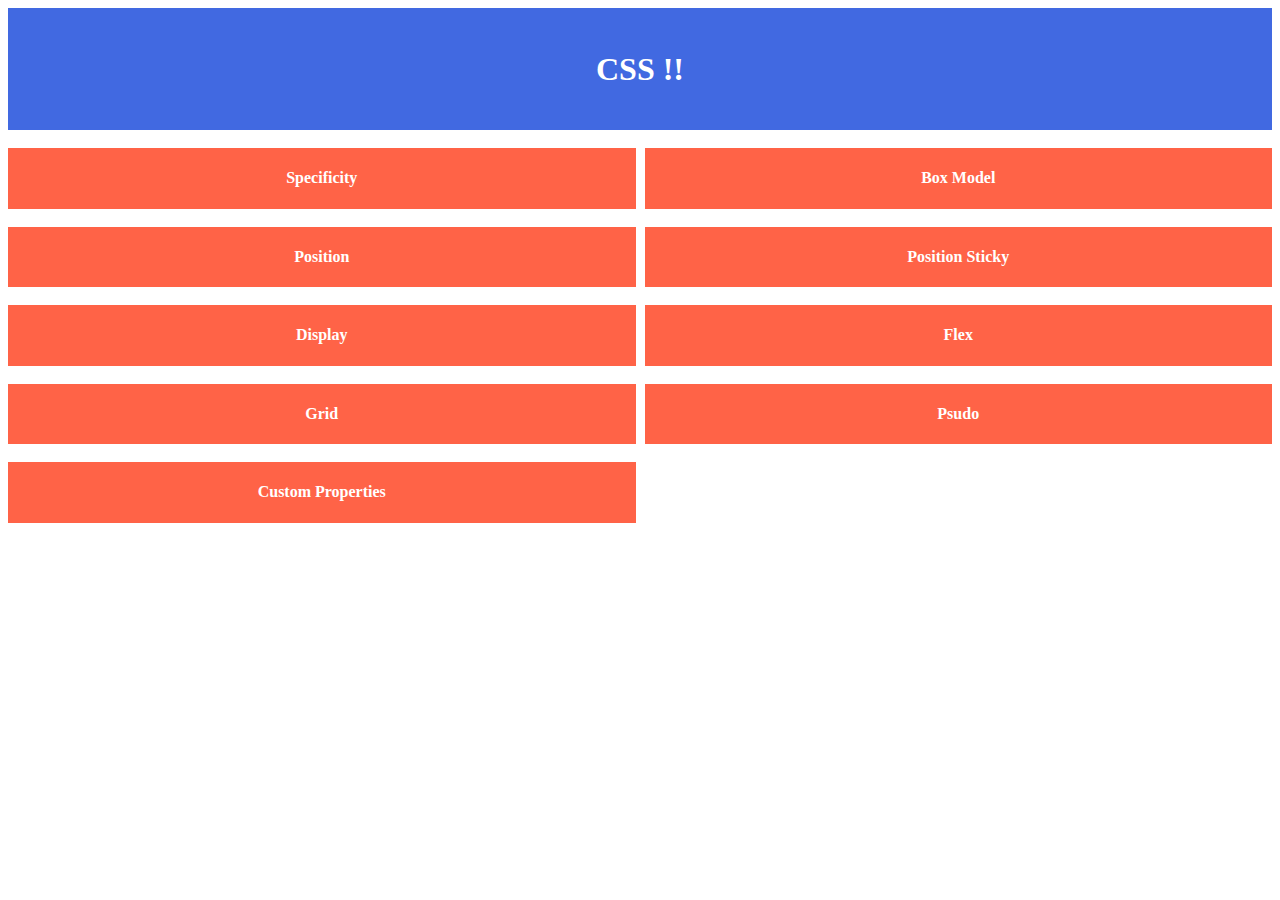
<file: index.html>
<!DOCTYPE html>
<html lang="en">

<head>
    <meta charset="UTF-8">
    <meta http-equiv="X-UA-Compatible" content="IE=edge">
    <meta name="viewport" content="width=device-width, initial-scale=1.0">
    <link rel="stylesheet" href="./index.css">
    <title>Document</title>
</head>

<body>
    <div class="main">
        <div class="item item-one">
            <h4>CSS !!</h4>
        </div>
        <a class="item" href="../1.10-Specificity/index.html">
            <h4>Specificity</h4>

        </a>
        <a class="item" href="../1.11-BoxModel/index.html">
            <h4>Box Model</h4>

        </a>
        <a class="item" href="../1.12-Position/index.html">
            <h4>Position</h4>

        </a>
        <a class="item" href="../1.12-Position Sticky/index.html">
            <h4>Position Sticky</h4>

        </a>
        <a class="item" href="../1.13-Display/index.html">
            <h4>Display</h4>

        </a>
        <a class="item" href="../1.14-Flex/index.html">
            <h4>Flex</h4>

        </a>
        <a class="item" href="../1.15-Grid/index.html">
            <h4>Grid</h4>

        </a>
        <a class="item" href="../1.16-Psudo/index.html">
            <h4>Psudo</h4>

        </a>
        <a class="item" href="../1.17-customProperties/index.html">
            <h4>Custom Properties</h4>

        </a>
    </div>

</body>

</html>
</file>
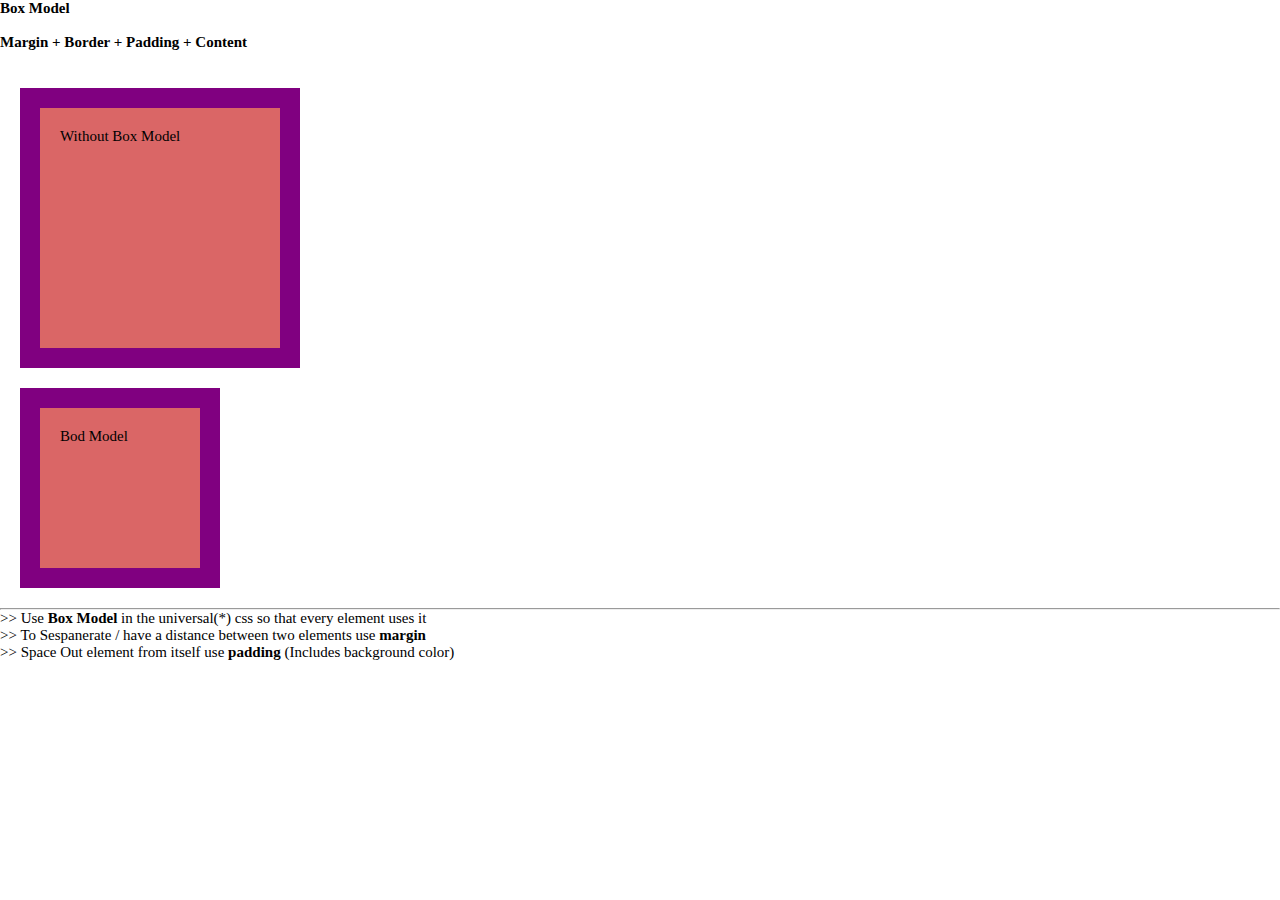
<file: 1.11-BoxModel/index.html>
<!DOCTYPE html>
<html lang="en">

<head>
    <meta charset="UTF-8">
    <meta http-equiv="X-UA-Compatible" content="IE=edge">
    <meta name="viewport" content="width=device-width, initial-scale=1.0">
    <link rel="stylesheet" href="style.css">
    <title>Box Model</title>
</head>

<body>
    <h2>Box Model</h2>
    <br>
    <h6 class="specificity"> Margin + Border + Padding + Content</h6>
    <br>
    <div class="box1">
        <p>Without Box Model</p>
    </div>

    <div class="box2">
        <p>Bod Model</p>
    </div>
</body>

<hr>

<ul>
    <li>
        <span>>> </span>
        <span>Use <b>Box Model </b> in the universal(*) css so that every element uses it</span>
    </li>
    <li>
        <span>>> </span>
        <span>To Sespanerate / have a distance between two elements use <b>margin</b></span>
    </li>
    <li>
        <span>>> </span>
        <span>Space Out element from itself use <b>padding</b> (Includes background color) </span>
    </li>
</ul>



</html>
</file>
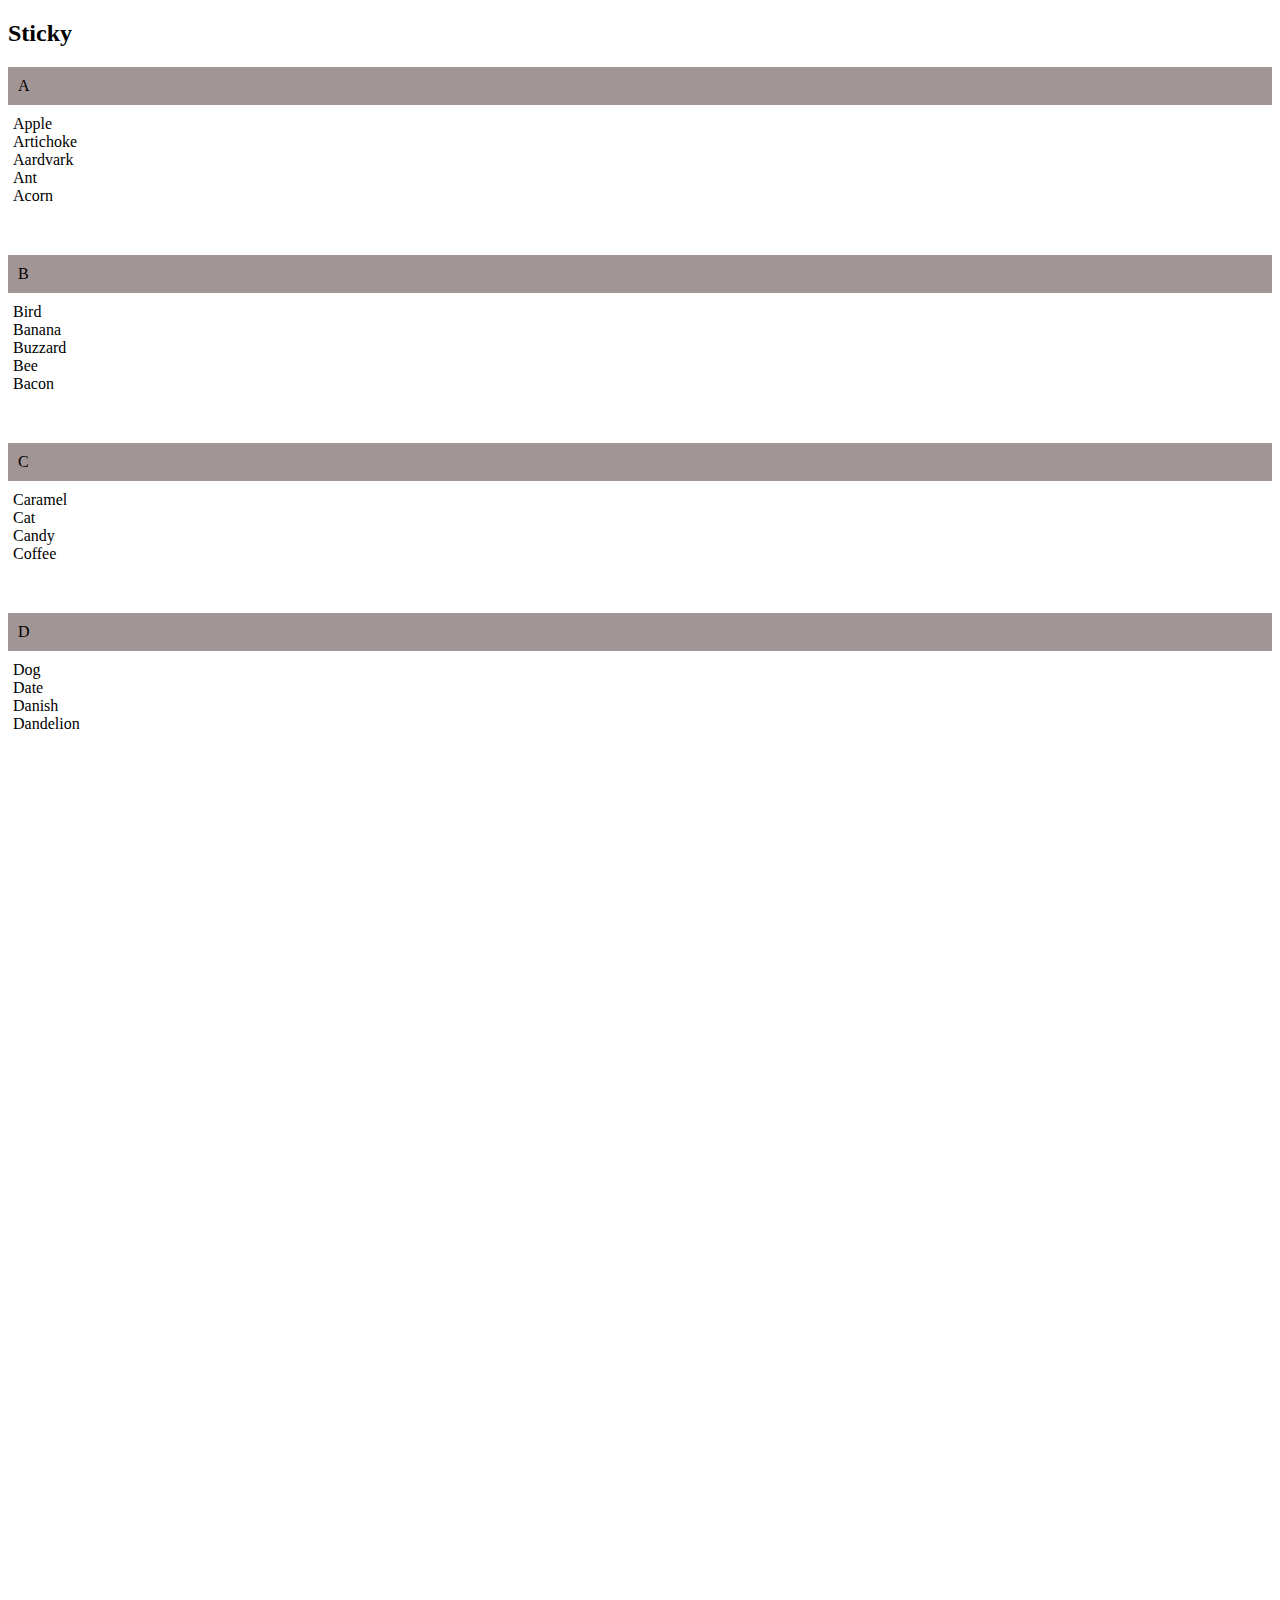
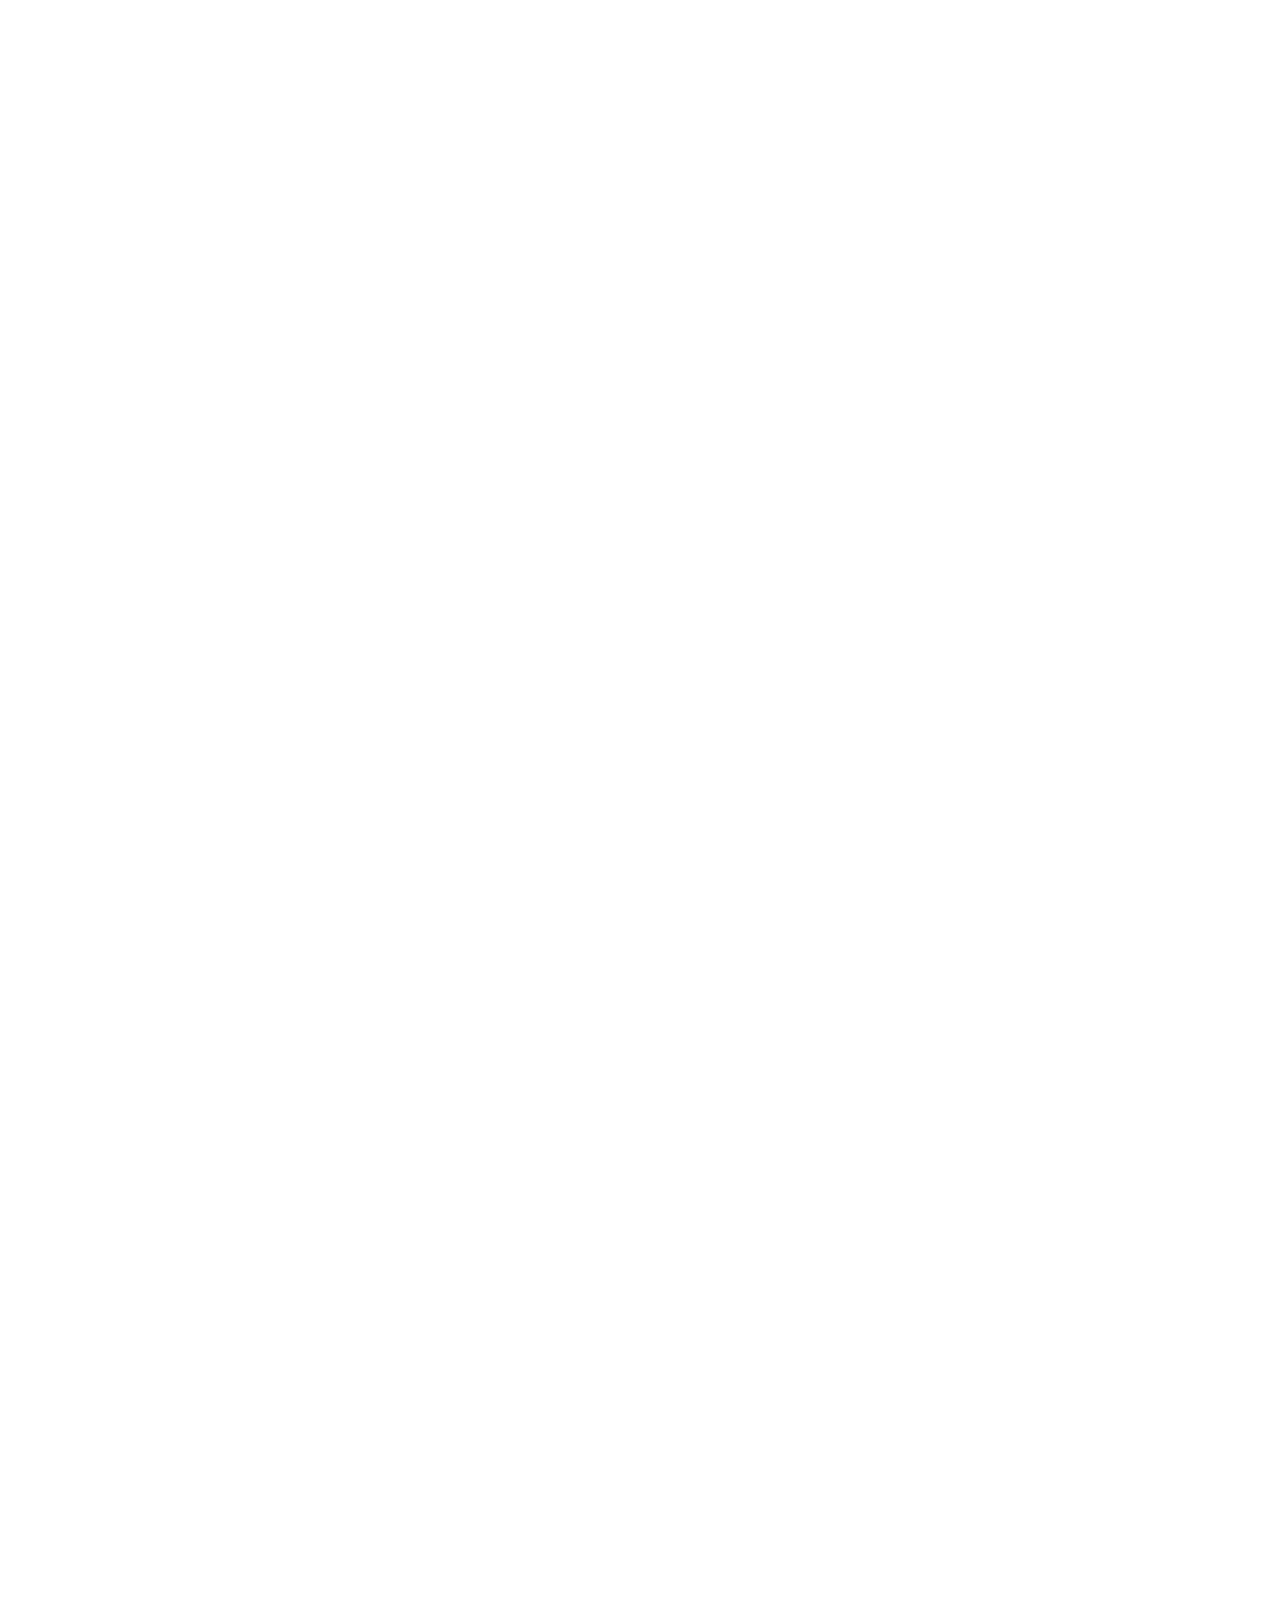
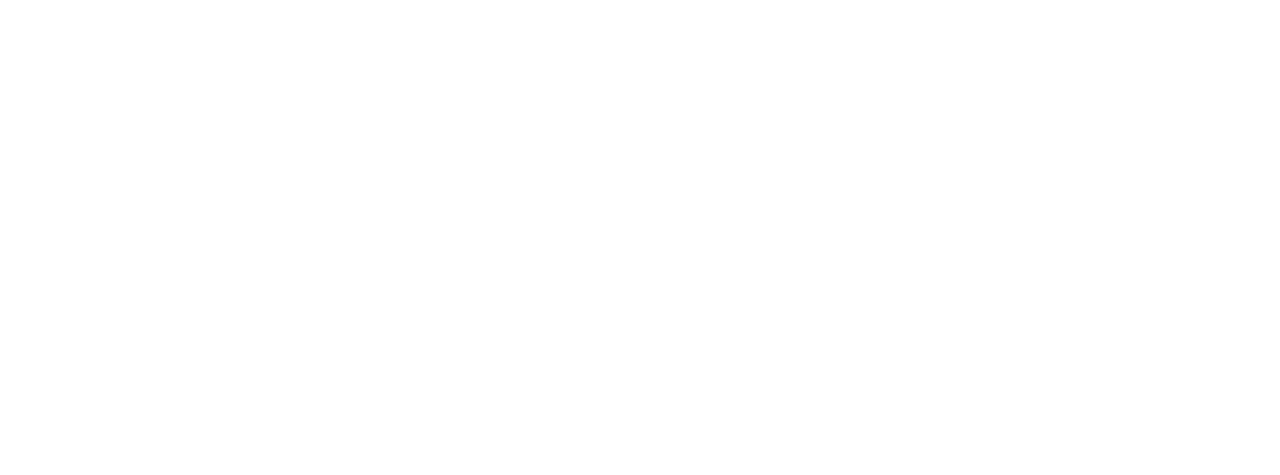
<file: 1.12-Position Sticky/index.html>
<!DOCTYPE html>
<html lang="en">

<head>
    <meta charset="UTF-8">
    <meta http-equiv="X-UA-Compatible" content="IE=edge">
    <meta name="viewport" content="width=device-width, initial-scale=1.0">
    <link rel="stylesheet" href="style.css">
    <title>Sticky</title>
</head>

<body>
    <h2 id="heading">Sticky </h2>
    <div class="container">
        <div class="list">
            <div class="list-group">
                <div class="list-header">
                    A
                </div>
                <div class="list-content">
                    <div>Apple</div>
                    <div>Artichoke</div>
                    <div>Aardvark</div>
                    <div>Ant</div>
                    <div>Acorn</div>
                </div>
            </div>
            <div class="list-group">
                <div class="list-header">
                    B
                </div>
                <div class="list-content">
                    <div>Bird</div>
                    <div>Banana</div>
                    <div>Buzzard</div>
                    <div>Bee</div>
                    <div>Bacon</div>
                </div>
            </div>
            <div class="list-group">
                <div class="list-header">
                    C
                </div>
                <div class="list-content">
                    <div>Caramel</div>
                    <div>Cat</div>
                    <div>Candy</div>
                    <div>Coffee</div>
                </div>
            </div>
            <div class="list-group">
                <div class="list-header">
                    D
                </div>
                <div class="list-content">
                    <div>Dog</div>
                    <div>Date</div>
                    <div>Danish</div>
                    <div>Dandelion</div>
                </div>
            </div>
        </div>
    </div>

</html>
</file>
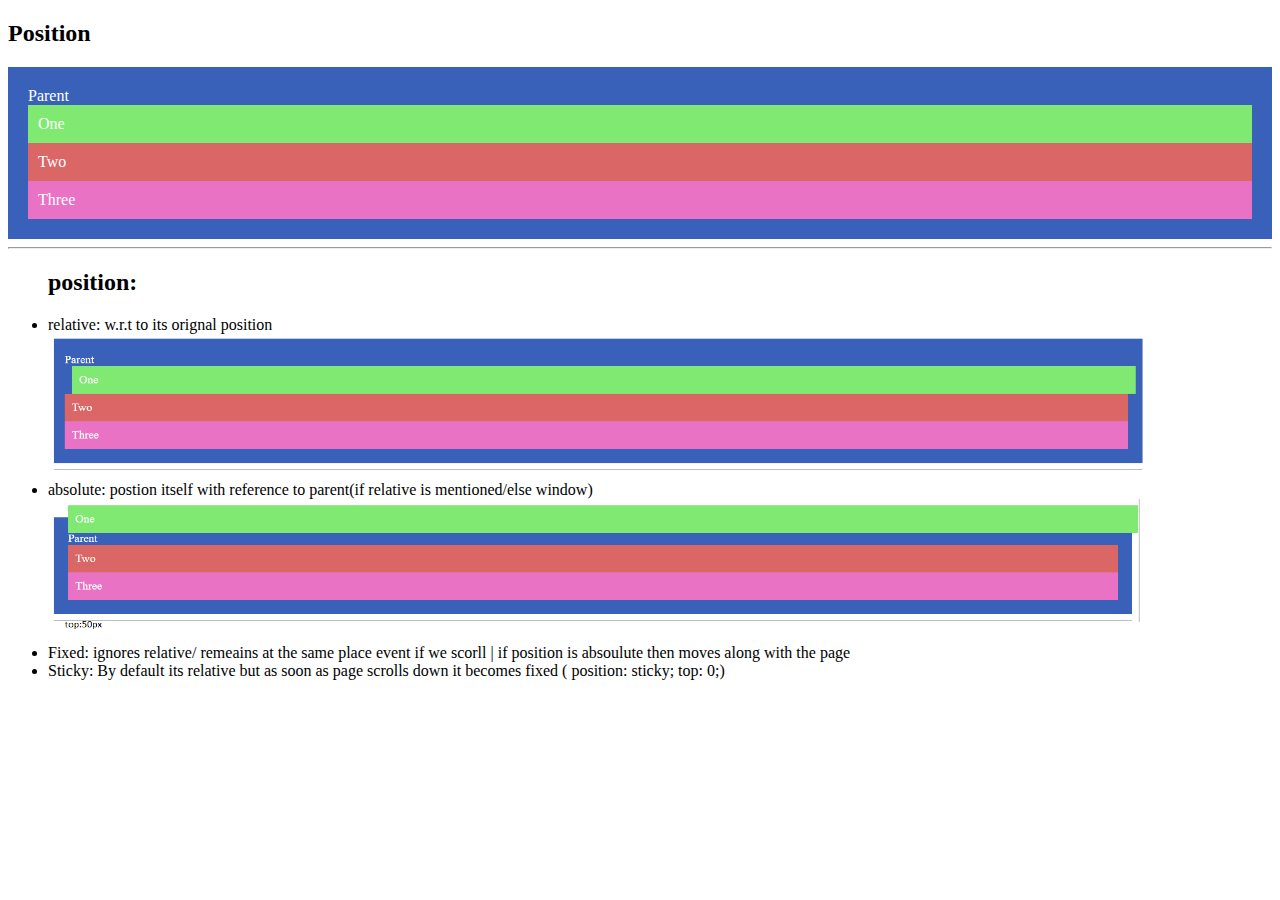
<file: 1.12-Position/index.html>
<!DOCTYPE html>
<html lang="en">

<head>
    <meta charset="UTF-8">
    <meta http-equiv="X-UA-Compatible" content="IE=edge">
    <meta name="viewport" content="width=device-width, initial-scale=1.0">
    <link rel="stylesheet" href="style.css">
    <title>Position</title>
</head>

<body>
    <h2>Position </h2>
    <div class="parent">
        Parent
        <div class="child-one">One</div>
        <div class="child-two">Two</div>
        <div class="child-three">Three</div>
    </div>
    <hr>
    <ul>
        <h2>position:</h2>
        <li>relative: w.r.t to its orignal position
            <img src="./position-relative.png" width="90%">
        </li>
        <li>absolute: postion itself with reference to parent(if relative is mentioned/else window)
            <img src="./position-absolute.png" width="90%">
        </li>
        <li>Fixed: ignores relative/ remeains at the same place event if we scorll | if position is absoulute then moves
            along with the page</li>
        <li>Sticky: By default its relative but as soon as page scrolls down it becomes fixed ( position: sticky;
            top: 0;)</li>
    </ul>

</html>
</file>
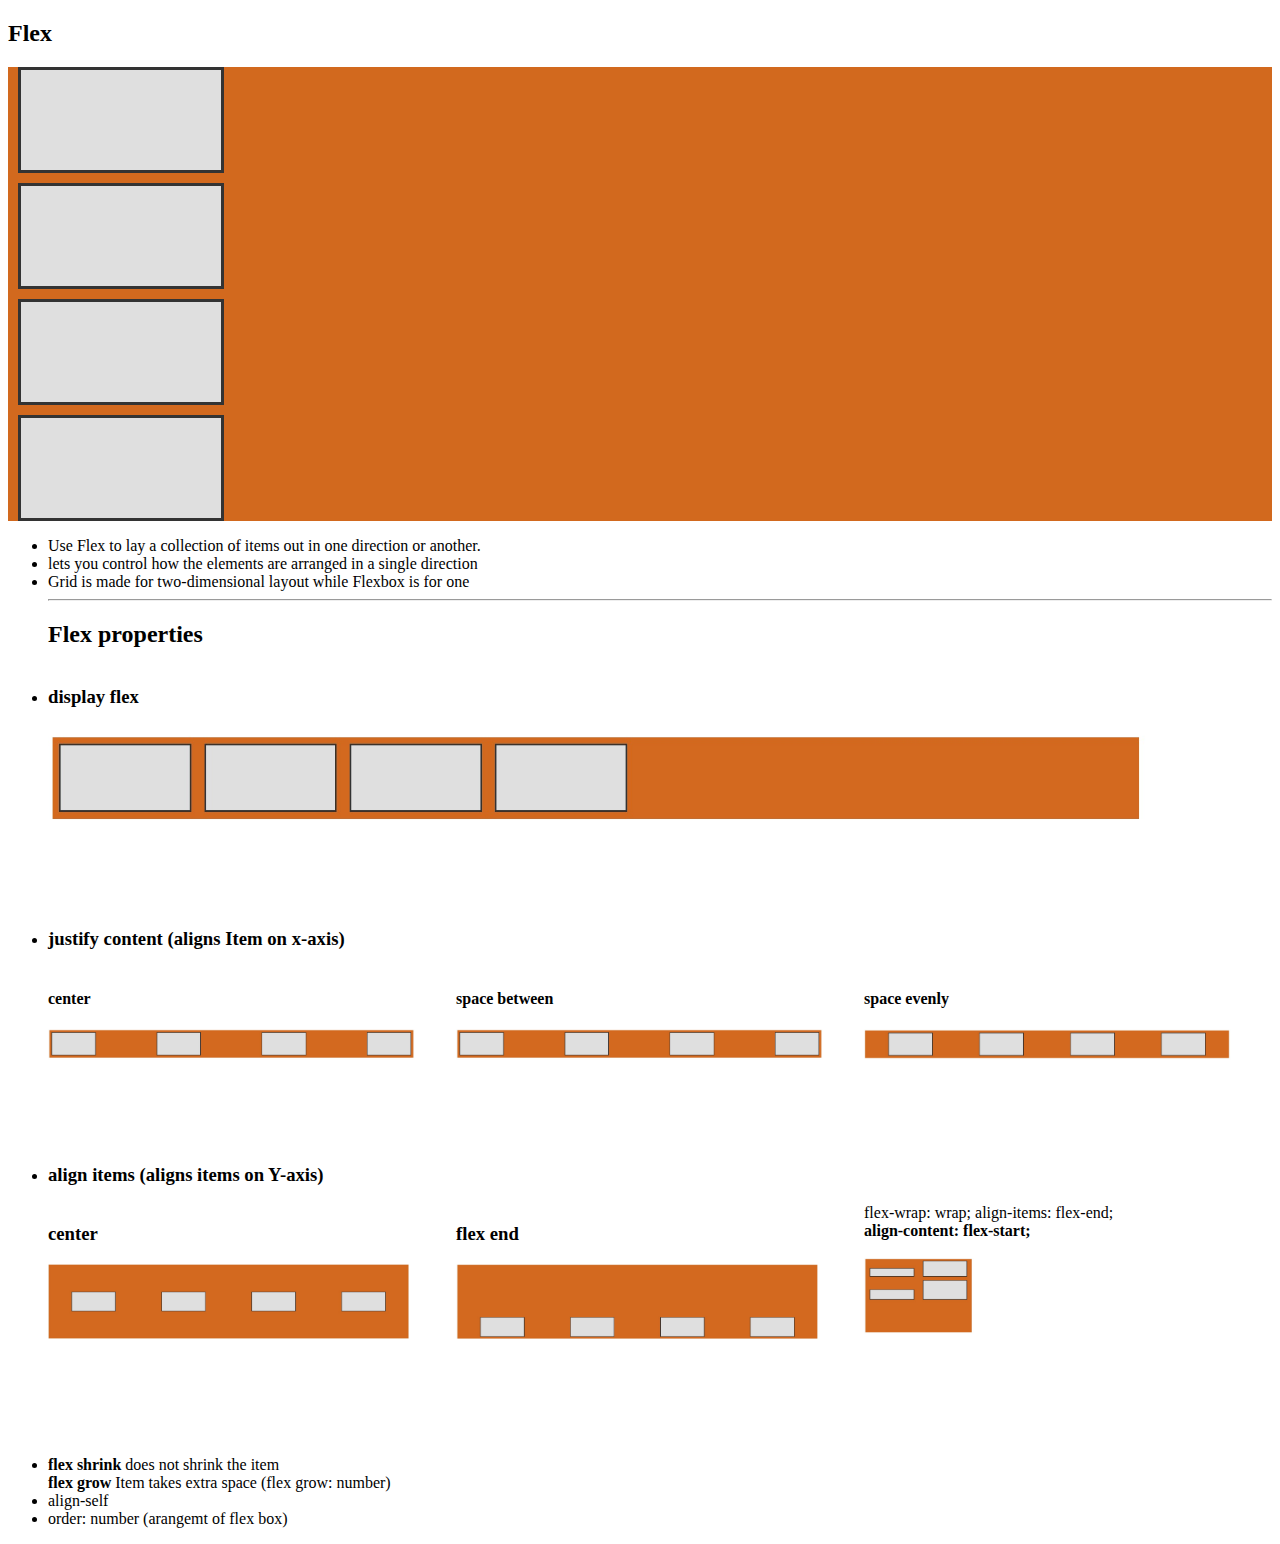
<file: 1.14-Flex/index.html>
<!DOCTYPE html>
<html lang="en">

<head>
    <meta charset="UTF-8">
    <meta http-equiv="X-UA-Compatible" content="IE=edge">
    <meta name="viewport" content="width=device-width, initial-scale=1.0">
    <link rel="stylesheet" href="style.css">
    <title>Flex</title>
</head>

<body>
    <h2 id="heading">Flex </h2>
    <div class="flexbox-container">
        <div class="flexbox-item flexboxItem-1"></div>
        <div class="flexbox-item flexboxItem-2"></div>
        <div class="flexbox-item flexboxItem-3"></div>
        <div class="flexbox-item flexboxItem-4"></div>
    </div>
</body>

<div>
    <ul>
        <li> Use Flex to lay a collection of items out in one direction or another. </li>
        <li>lets you control how the elements are arranged in a single direction</li>
        <li>Grid is made for two-dimensional layout while Flexbox is for one</li>
        <hr>
        <h2>Flex properties</h2>
        <li class="li">
            <div class="fleximages">
                <div class="imageItem">
                    <h3>display flex</h3>
                    <img class="" src="./displayflex.jpg">
                </div>

            </div>
        </li>
        <li class="li">
            <h3>justify content (aligns Item on x-axis)</h3>
            <div class="fleximages">
                <div class="imageItem">
                    <h4>center</h4>
                    <img class="" src="./justifycontent.jpg">
                </div>
                <div class="imageItem">
                    <h4>space between</h4>
                    <img class="" src="./spacebetween.jpg">
                </div>
                <div class="imageItem">
                    <h4>space evenly</h4>
                    <img class="" src="./spacearound.jpg">
                </div>
            </div>
        </li>
        <li class="li">
            <h3>align items (aligns items on Y-axis)</h3>
            <div class="fleximages">
                <div class="imageItem">
                    <h3>center</h3>
                    <img class="imageHeight" src="./alginCenter.jpg">
                </div>
                <div class="imageItem">
                    <h3>flex end</h3>
                    <img class="imageHeight" src="./flexend.jpg">
                </div>
                <div class="imageItem">
                    <span> flex-wrap: wrap;</span>
                    <span> align-items: flex-end;</span><br>
                    <h4 style="display: inline;">align-content: flex-start;</h4><br><br>
                    <img class="imageHeight" src="./alignContent.jpg">
                </div>
            </div>
        </li>
        <li>
            <b>flex shrink</b> does not shrink the item<br>
            <b>flex grow</b> Item takes extra space (flex grow: number)
        </li>
        <li>
            align-self
        </li>
        <li>
            order: number (arangemt of flex box)
        </li>
    </ul>
</div>

</html>
</file>
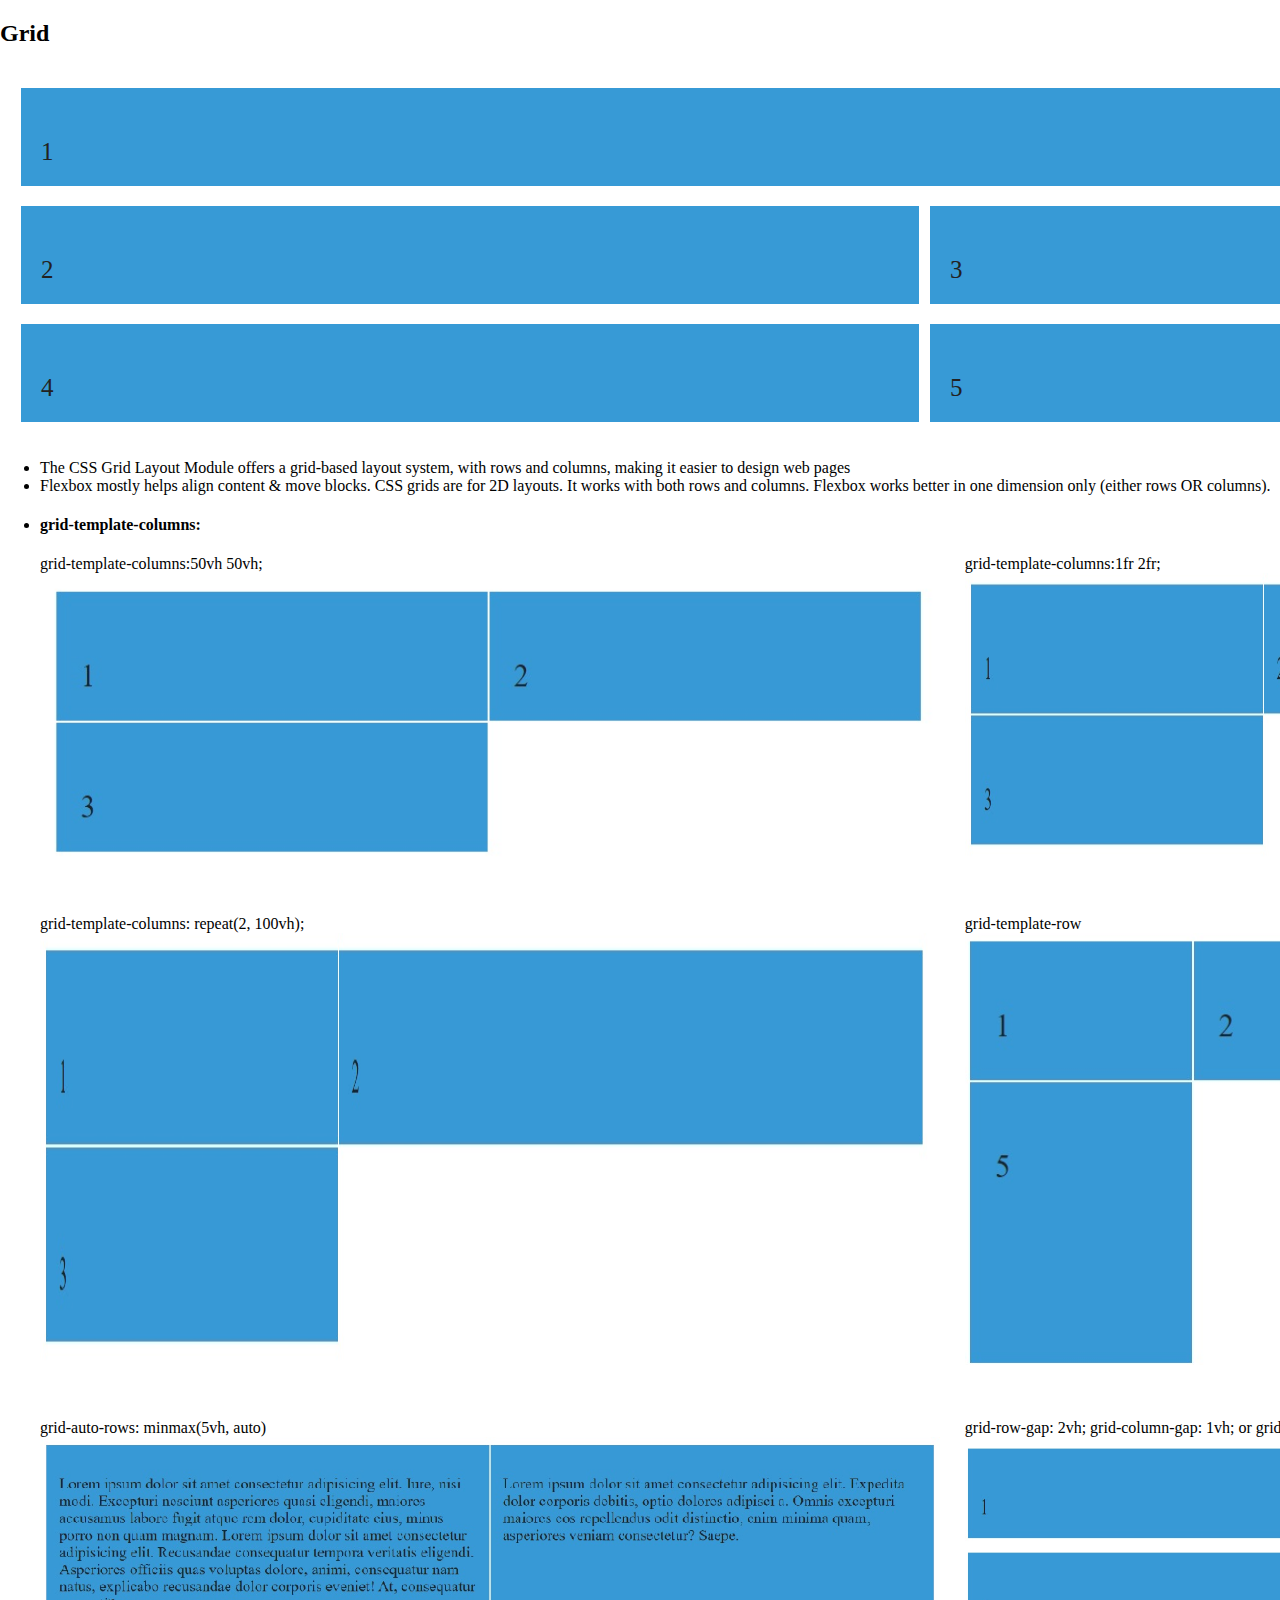
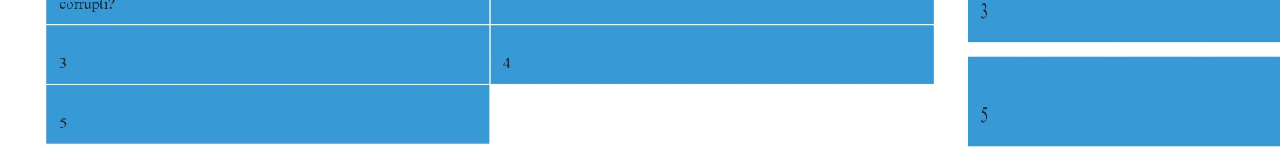
<file: 1.15-Grid/index.html>
<!DOCTYPE html>
<html lang="en">

<head>
    <meta charset="UTF-8">
    <meta http-equiv="X-UA-Compatible" content="IE=edge">
    <meta name="viewport" content="width=device-width, initial-scale=1.0">
    <link rel="stylesheet" href="style.css">
    <title>Grid</title>
</head>

<body>
    <h2>Grid</h2>
    <div class="grid-container">
        <div class="grid-item grid-item-1">
            1
        </div>
        <div class="grid-item grid-item-2">
            2
        </div>
        <div class="grid-item grid-item-3">3</div>
        <div class="grid-item grid-item-3">4</div>
        <div class="grid-item grid-item-3">5</div>
    </div>




    <ul>
        <li>The CSS Grid Layout Module offers a grid-based layout system, with rows and columns, making it easier to
            design web pages
        </li>
        <li>
            Flexbox mostly helps align content & move blocks. CSS grids are for 2D layouts. It works with both rows and
            columns. Flexbox works better in one dimension only (either rows OR columns).
        </li>
        <li>
            <h4>grid-template-columns:</h4>
            <div class=" itembox">
                <div class="item">
                    <span> grid-template-columns:50vh 50vh;</span>
                    <img src="./gridTemplate.jpg" alt="">
                </div>
                <div class="item">
                    <span> grid-template-columns:1fr 2fr;</span>
                    <img src="./gridfraction.jpg" alt="">
                </div>
                <div class="item">
                    <span> grid-template-columns: repeat(2, 100vh);</span>
                    <img src="./gridfraction.jpg" alt="">
                </div>
                <div class="item">
                    <span> grid-template-row</span>
                    <img src="./gridrow.jpg" alt="">
                </div>
                <div class="item">
                    <span> grid-auto-rows: minmax(5vh, auto)</span>
                    <img src="./minMax.jpg" alt="">
                </div>
                <div class="item">
                    <span> grid-row-gap: 2vh;
                        grid-column-gap: 1vh; or grid-colum: span 2
                    </span>
                    <img src="./row-column.jpg" alt="">
                </div>
            </div>
        </li>
    </ul>


</body>

</html>
</file>
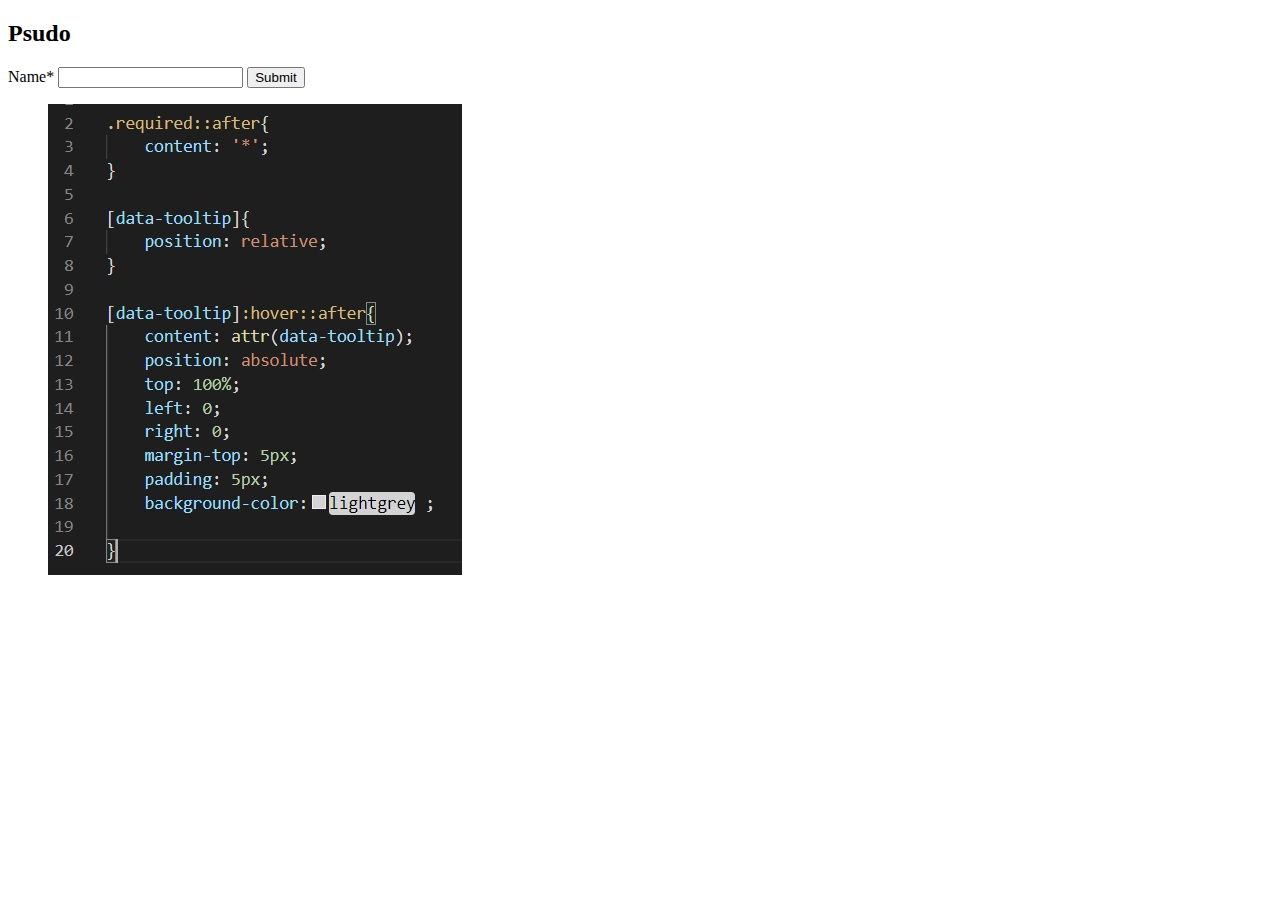
<file: 1.16-Psudo/index.html>
<!DOCTYPE html>
<html lang="en">

<head>
    <meta charset="UTF-8">
    <meta http-equiv="X-UA-Compatible" content="IE=edge">
    <meta name="viewport" content="width=device-width, initial-scale=1.0">
    <link rel="stylesheet" href="style.css">
    <title>Psudo</title>
</head>

<body>
    <h2>Psudo</h2>
    <label class="required">Name</label>
    <input type="text" required>
    <button data-tooltip='Tooltip'>Submit</button>
    <ul>
        <li>
            <img src="./psudo.jpg" alt="">
        </li>
    </ul>
</body>

</html>
</file>
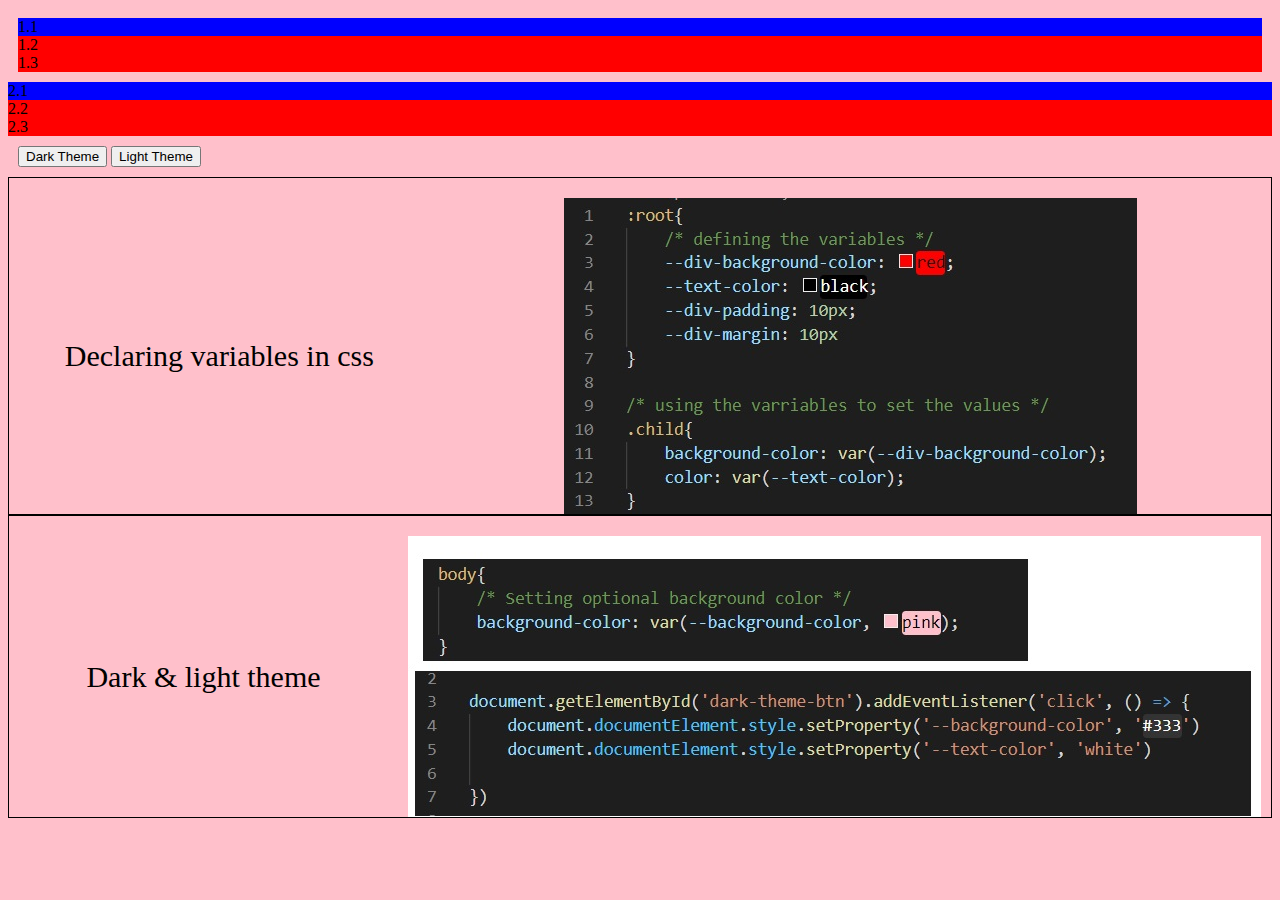
<file: 1.17-customProperties/index.html>
<!DOCTYPE html>
<html lang="en">

<head>
    <meta charset="UTF-8">
    <meta http-equiv="X-UA-Compatible" content="IE=edge">
    <meta name="viewport" content="width=device-width, initial-scale=1.0">
    <link rel="stylesheet" href="style.css">
    <title>Custom Properties</title>
</head>

<body>
    <div class="one">
        <div class="one-one child">1.1</div>
        <div class="one-two child">1.2</div>
        <div class="one-three child">1.3</div>
    </div>
    <div class="two">
        <div class="one-one child">2.1</div>
        <div class="one-two child">2.2</div>
        <div class="one-three child">2.3</div>
    </div>
    <div class="button">
        <button id="dark-theme-btn">Dark Theme</button>
        <button id="light-theme-btn">Light Theme</button>
    </div>

    <div class="main">
        <div class="item">
            Declaring variables in css
        </div>
        <div class="item">
            <img src="./declareVar.jpg" alt="">
        </div>
    </div>
    <div class="main">
        <div class="item">
            Dark & light theme
        </div>
        <div class="item">
            <img src="./darktheme.jpg" alt="">
        </div>
    </div>

</body>
<script src="./index.js"></script>

</html>
</file>
<file: index.css>
.main{
    display: grid;
    grid-template-columns: 1fr 1fr;
    grid-row-gap: 2vh; grid-column-gap: 1vh;
    --color: white;
}

.item{
    background-color: tomato;
    display: inline-block;
    display: flex;
    justify-content: center;
}

.item-one{
    color: white;
    background-color: royalblue;
    font-size: 2rem;
    grid-column-start: 1;
    grid-column-end: 3;
}

a:link {
    text-decoration: none;
  }

  a {
    color: var(--color)
  }

a:visited {
    text-decoration: none;
  }
  
  a:hover {
    text-decoration: none;
  }
  
  a:active {
    text-decoration: none;
  }
</file>
<file: 1.11-BoxModel/style.css>
*{
    padding: 0;
    margin: 0;
    font-size: 15px;
}

.box1{
    background: rgb(218, 102, 102);
    height: 200px;
    width: 200px;
    padding: 20px;
    border: 20px solid purple;
    margin: 20px
}

.box2{
    background: rgb(218, 102, 102);
    height: 200px;
    width: 200px;
    padding: 20px;
    border: 20px solid purple;
    margin: 20px;
    box-sizing: border-box;
}
</file>
<file: 1.12-Position Sticky/style.css>
.container{
    height: 400vh;
}
.list-header{
    padding: 10px;
    background: rgb(161, 149, 149);
    position: relative;
}

.list-content{
    margin-bottom:50px ;
    padding-top: 10px;
    padding-left: 5px;
}

@supports (position: sticky) {
    .list-header {
      position: sticky;
      top: 0;
    }
  }
</file>
<file: 1.12-Position/style.css>
/*static is default position */
.parent{
    background: rgb(57, 97, 185);
    padding: 20px;
    color: white;

}

.child-one{
    background: rgb(128, 233, 114);
    padding: 10px;
    
    /* position: relative;
    left: 10px; moves to the left from its orignal position */
    
    /* position: absolute;
    bottom: 10px;
    left: 10vh;
    width: 100% moves bottom and left wrt to relative paretn */
    /* If there is no mention of relative position in parent then it will refert its parent and so on to window page itself*/

    /* position: sticky;
    top: 0;
    width: 100% */
}

.child-two{
    background: rgb(218, 102, 102);
    padding: 10px;
}

.child-three{
    background: rgb(233, 114, 197);
    padding: 10px;
}
</file>
<file: 1.14-Flex/style.css>
.flexbox-container{
    background: chocolate;
}

.flexbox-item{
    width: 200px;
    height: 100px;
    margin: 10px;
    border: 3px solid #333;
    background-color: #dfdfdf;
}

.flexboxItem-1{
    min-height : 20px
    
}
.flexboxItem-2{
    min-height: 20px;
}
.flexboxItem-3{
    min-height: 20px;
}
.flexboxItem-4{
    min-height: 20px;
}

.li{
    margin-bottom: 100px;
}

.fleximages{
    display: flex;
}

img{
    width: 90%;
}

.imageHeight{
    width: 90%;
    height: 50%;
}
</file>
<file: 1.15-Grid/style.css>
html, body {
    height: 100%;
    margin: 0;
  }
  
  .grid-container {
    position: relative;
    padding: 20px;
    width: 90%;

    display: grid;
    grid-template-columns: 100vh 100vh;
    grid-row-gap: 2vh;
    grid-column-gap: 1vh;
 
  }
  
  .grid-item {
    position: relative;
    font-size: 25px;
    padding: 20px;
    padding-top: 50px;
    background-color: #379AD6;
    color: #222;
    border: 1px solid white;
  }

  .grid-item-1{
      grid-column-start: 1;
      grid-column-end: 3;
  }

.itembox{
    display: grid;
    grid-template-columns: repeat(2, 100vh);
    grid-column-gap: 2%;
    grid-row-gap: 7%;
    
}

.item{
    
}
  
img{
    height: 100%;
    width: 100%;
}
</file>
<file: 1.16-Psudo/style.css>
.required::after{
    content: '*'; 
}

[data-tooltip]{
    position: relative;
}

[data-tooltip]:hover::after{
    content: attr(data-tooltip);
    position: absolute;
    top: 100%;
    left: 0;
    right: 0;
    margin-top: 5px;
    padding: 5px;
    background-color:lightgrey ;
    
}

ul{
    list-style-type:none
}
</file>
<file: 1.17-customProperties/style.css>
:root{
    /* defining the variables */
    --div-background-color: red;
    --text-color: black;
    --div-padding: 10px;
    --div-margin: 10px
}

/* using the varriables to set the values */
.child{
    background-color: var(--div-background-color);
    color: var(--text-color);
}

.one{
    padding: var(--div-padding);
}

.one-one{
    --div-background-color: blue;
}

body{
    /* Setting optional background color */
    background-color: var(--background-color, pink);
}

.button{
    padding: 10px;
}


.main{
    display: grid;
    border: solid black 1px;
    grid-template-columns:1fr 2fr;
}
.item{
    padding: 10px;
    font-size: 30px;
    color: var(--text-color);
    display: flex;
    justify-content: center;
    align-items: center;
    height: 100%;
}
</file>
